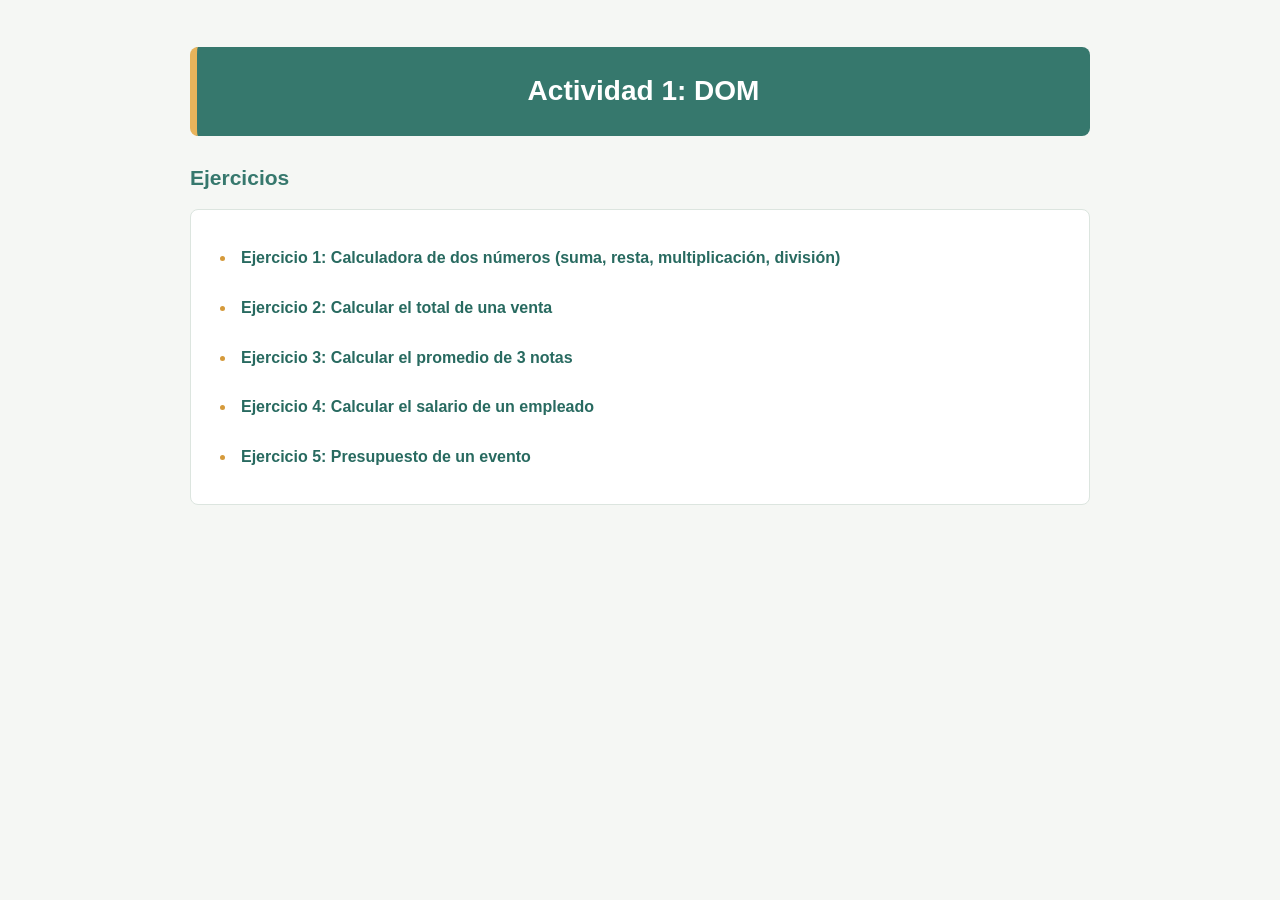
<file: index.html>
<!DOCTYPE html>
<html lang="es">
<head>
  <meta charset="UTF-8">
  <meta name="viewport" content="width=device-width, initial-scale=1.0">
  <title>Actividad 1: DOM</title>
   <link rel="stylesheet" href="css/style.css">
  <!--
    REQUISITO: debes crear tu propio archivo CSS (por ejemplo "estilos.css")
    y vincularlo aquí para darle estilo a esta página de inicio.
    Ejemplo: <link rel="stylesheet" href="estilos.css">
  -->
</head>
<body>

  <h1>Actividad 1: DOM</h1>

<!--
    Qué debes entregar en cada ejercicio:
    1. Crear tu propio archivo CSS y vincularlo en cada página HTML (puede
       ser el mismo archivo para todas, o uno por página).
    2. Crear tu propio archivo JavaScript y vincularlo al final del body de
       cada página.
    3. En el HTML de cada ejercicio, agregar el atributo onclick a cada
       botón, indicando la función de tu JS que debe ejecutar.
    4. En tu JS, usar el DOM (sin id ni name) para leer los valores de los
       inputs, calcular el resultado y mostrarlo en el input de resultado
       correspondiente.
    5. Revisar que los enlaces de este index.html funcionen correctamente
       hacia cada ejercicio.
  -->

  <h2>Ejercicios</h2>
  <ul>
    <li><a href="calculadora.html">Ejercicio 1: Calculadora de dos números (suma, resta, multiplicación, división)</a></li>
    <li><a href="venta.html">Ejercicio 2: Calcular el total de una venta</a></li>
    <li><a href="promedio.html">Ejercicio 3: Calcular el promedio de 3 notas</a></li>
    <li><a href="salario.html">Ejercicio 4: Calcular el salario de un empleado</a></li>
    <li><a href="otra.html">Ejercicio 5: Presupuesto de un evento</a></li>
  </ul>

  <!--
    REQUISITO: debes crear tu propio archivo JS (por ejemplo "index.js")
    y vincularlo aquí si lo necesitas para esta página.
    Ejemplo: <script src="index.js"></script>
  -->
    <script src="js/script.js"></script>
</body>
</html>
</file>
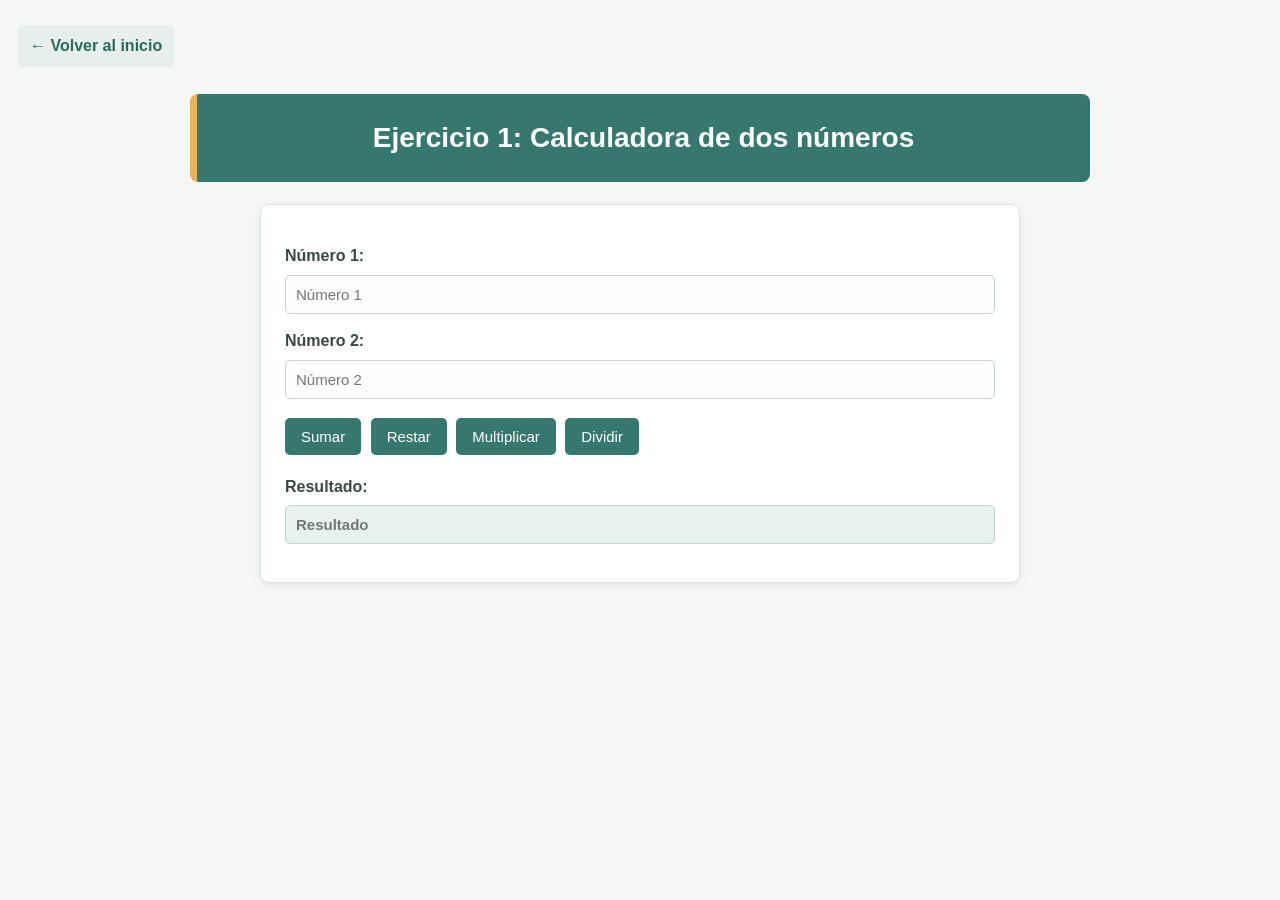
<file: calculadora.html>
<!DOCTYPE html>
<html lang="es">
<head>
  <meta charset="UTF-8">
  <meta name="viewport" content="width=device-width, initial-scale=1.0">
  <title>Ejercicio 1: Calculadora</title>
  <link rel="stylesheet" href="css/style.css">
  <!--
    REQUISITO: vincula aquí tu propio archivo CSS.
    Ejemplo: <link rel="stylesheet" href="estilos.css">
  -->
</head>
<body>

  <a href="index.html">&larr; Volver al inicio</a>

  <h1>Ejercicio 1: Calculadora de dos números</h1>

<!--
    Instrucciones:
    1. Los inputs de este formulario no tienen id ni name: debes acceder a ellos
       desde tu JS usando el DOM (por ejemplo querySelectorAll('input') y la
       posición de cada campo, o recorriendo el formulario).
    2. Agrega el atributo onclick a cada botón, apuntando a una función distinta
       de tu JS (sumar, restar, multiplicar, dividir).
    3. Valida en tu JS qué pasa si se intenta dividir por cero.
    4. Crea y vincula tu propio CSS y tu propio JS.
  -->

  <form>
    <p>
      <label>Número 1: <input type="number"  id="num1"   placeholder="Número 1"></label>
    </p>
    <p>
      <label>Número 2: <input type="number"  id="num2"    placeholder="Número 2"></label>
    </p>

    <p>
      <button type="button" onclick="sumar()">Sumar</button>
      <button type="button" onclick="restar()">Restar</button>
      <button type="button" onclick="multiplicar()">Multiplicar</button>
      <button type="button" onclick="dividir()">Dividir</button>
    </p>

    <p>
      <label>Resultado: <input type="text" id="resultado1" placeholder="Resultado" readonly></label>
    </p>
  </form>

  <!--
    REQUISITO: vincula aquí tu propio archivo JS.
    Ejemplo: <script src="calculadora.js"></script>
  -->
    <script src="js/script.js"></script>
</body>
</html>
</file>
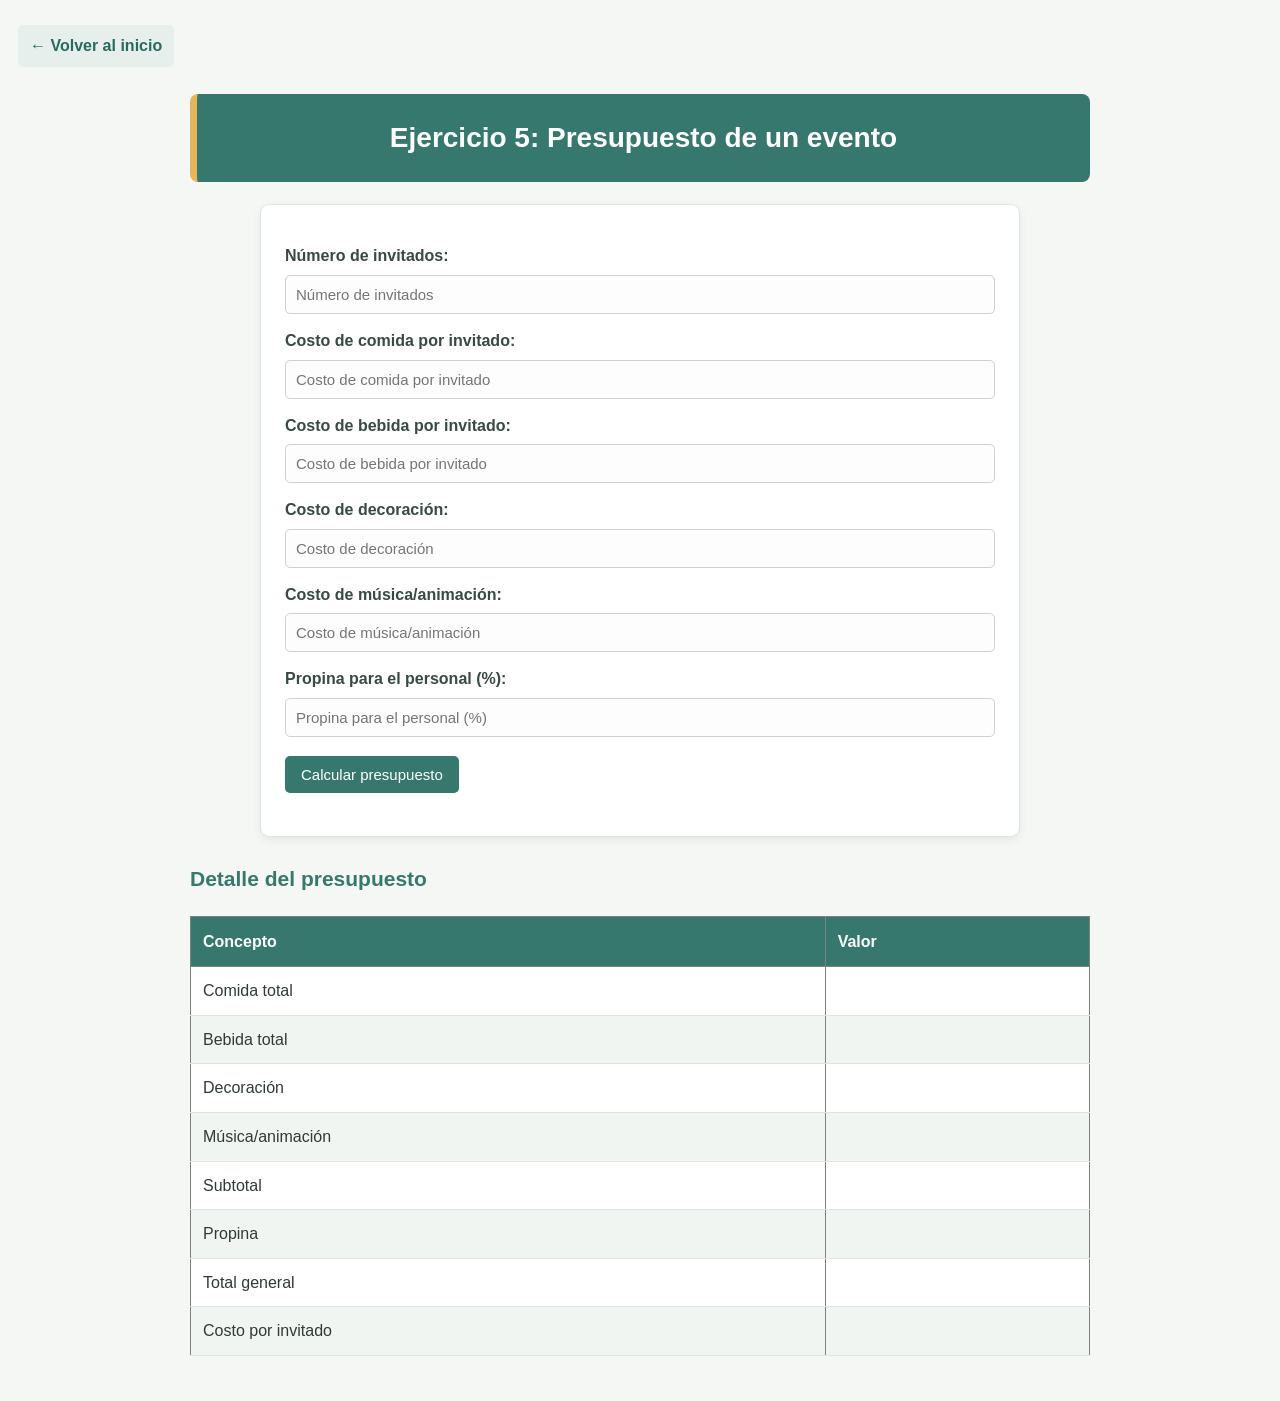
<file: otra.html>
<!DOCTYPE html>
<html lang="es">
<head>
  <meta charset="UTF-8">
  <meta name="viewport" content="width=device-width, initial-scale=1.0">
  <title>Ejercicio 5: Presupuesto de un evento</title>
  <link rel="stylesheet" href="css/style.css">
  <!--
    REQUISITO: vincula aquí tu propio archivo CSS.
    Ejemplo: <link rel="stylesheet" href="estilos.css">
  -->
</head>
<body>

  <a href="index.html">&larr; Volver al inicio</a>

  <h1>Ejercicio 5: Presupuesto de un evento</h1>

<!--
    Instrucciones:
    1. Los inputs no tienen id ni name: accede a ellos desde tu JS
       recorriendo el DOM del formulario.
    2. Agrega el atributo onclick al botón "Calcular presupuesto",
       apuntando a una función de tu JS.
    3. En tu JS debes calcular, usando variables, al menos:
       - comida total = invitados * costo de comida por invitado
       - bebida total = invitados * costo de bebida por invitado
       - subtotal = comida total + bebida total + decoración + música
       - propina = subtotal * (porcentaje de propina / 100)
       - total general = subtotal + propina
       - costo por invitado = total general / invitados
    4. Las celdas de la columna "Valor" de la tabla tampoco tienen id ni
       name: accede a ellas recorriendo las filas de la tabla
       (querySelectorAll('tbody tr'), children, etc.) y escribe ahí cada
       resultado.
    5. Valida qué pasa si el número de invitados es 0 o está vacío.
    6. Todos los valores de la tabla son dinero: antes de escribirlos en la
       celda, fórmatealos con toLocaleString() (por ejemplo:
       totalGeneral.toLocaleString('es-CO')).
    7. Crea y vincula tu propio CSS y tu propio JS.
  -->

  <form>
    <p>
      <label>Número de invitados: <input type="number" id="numero_invitados" placeholder="Número de invitados"></label>
    </p>
    <p>
      <label>Costo de comida por invitado: <input type="number" id="costo_comida" placeholder="Costo de comida por invitado"></label>
    </p>
    <p>
      <label>Costo de bebida por invitado: <input type="number" id="costo_bebida" placeholder="Costo de bebida por invitado"></label>
    </p>
    <p>
      <label>Costo de decoración: <input type="number" id="costo_decoracion" placeholder="Costo de decoración"></label>
    </p>
    <p>
      <label>Costo de música/animación: <input type="number" id="costo_musica" placeholder="Costo de música/animación"></label>
    </p>
    <p>
      <label>Propina para el personal (%): <input type="number" id="propina" placeholder="Propina para el personal (%)"></label>
    </p>

    <p>
      <button type="button" onclick="presupuesto()">Calcular presupuesto</button>
    </p>
  </form>

  <h2>Detalle del presupuesto</h2>
  <table border="1">
    <thead>
      <tr>
        <th>Concepto</th>
        <th>Valor</th>
      </tr>
    </thead>
    <tbody>
      <tr>
        <td>Comida total</td>
        <td id="comida_total"> </td>
      </tr>
      <tr>
        <td>Bebida total</td>
        <td id="bebida"></td>
      </tr>
      <tr>
        <td>Decoración</td>
        <td id="decora"></td>
      </tr>
      <tr>
        <td>Música/animación</td>
        <td id="musiani"></td>
      </tr>
      <tr>
        <td>Subtotal</td>
        <td id="su"></td>
      </tr>
      <tr>
        <td>Propina</td>
        <td id="pro"></td>
      </tr>
      <tr>
        <td>Total general</td>
        <td id="to_ge"></td>
      </tr>
      <tr>
        <td>Costo por invitado</td>
        <td id="cos_p_in"></td>
      </tr>
    </tbody>
  </table>

  <!--
    REQUISITO: vincula aquí tu propio archivo JS.
    Ejemplo: <script src="otra.js"></script>
  -->
  <script src="js/script.js"></script>
</body>
</html>
</file>
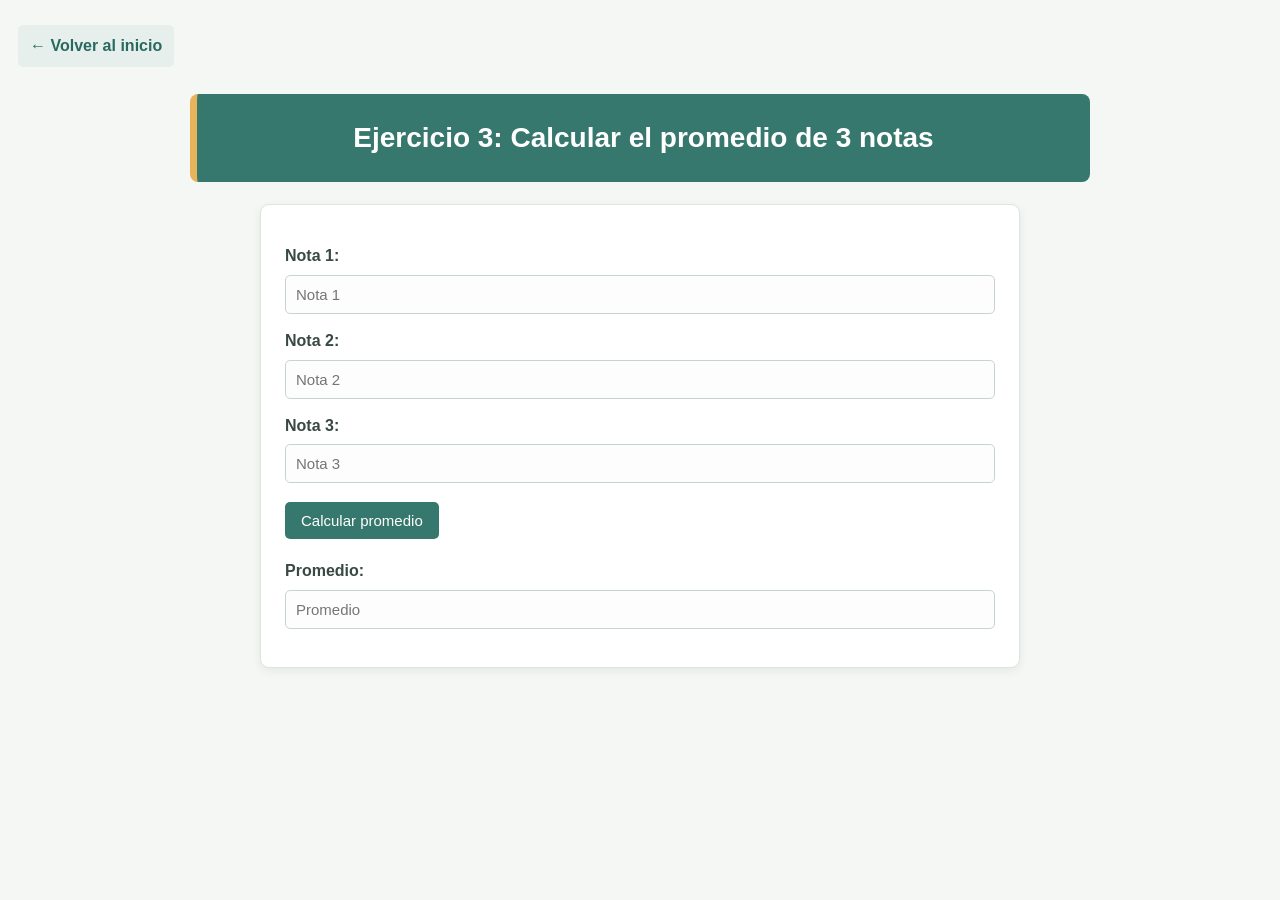
<file: promedio.html>
<!DOCTYPE html>
<html lang="es">
<head>
  <meta charset="UTF-8">
  <meta name="viewport" content="width=device-width, initial-scale=1.0">
  <title>Ejercicio 3: Promedio de notas</title>
  <link rel="stylesheet" href="css/style.css">
  <!--
    REQUISITO: vincula aquí tu propio archivo CSS.
    Ejemplo: <link rel="stylesheet" href="estilos.css">
  -->
</head>
<body>

  <a href="index.html">&larr; Volver al inicio</a>

  <h1>Ejercicio 3: Calcular el promedio de 3 notas</h1>

<!--
    Instrucciones:
    1. Los inputs no tienen id ni name: accede a ellos desde tu JS recorriendo
       el DOM del formulario.
    2. Agrega el atributo onclick al botón "Calcular promedio", apuntando a
       una función de tu JS.
    3. Opcional: valida que las notas estén en un rango válido (por ejemplo
       entre 0 y 5, o entre 0 y 10, según el sistema que uses).
    4. El promedio es un campo de promedio: antes de mostrarlo, fórmatealo
       con toFixed(2) para que quede con dos decimales.
    5. Crea y vincula tu propio CSS y tu propio JS.
  -->

  <form>
    <p>
      <label>Nota 1: <input type="number" id="not1" step="0.1" placeholder="Nota 1"></label>
    </p>
    <p>
      <label>Nota 2: <input type="number" id="not2"  step="0.1" placeholder="Nota 2"></label>
    </p>
    <p>
      <label>Nota 3: <input type="number" id="not3" step="0.1" placeholder="Nota 3"></label>
    </p>

    <p>
      <button type="button" onclick="promedio()" >Calcular promedio</button>
    </p>

    <p>
      <label>Promedio: <input type="text" id="prooomedio" placeholder="Promedio" readonly></label>
    </p>
  </form>

  <!--
    REQUISITO: vincula aquí tu propio archivo JS.
    Ejemplo: <script src="promedio.js"></script>
  -->
  <script src="js/script.js"></script>
</body>
</html>
</file>
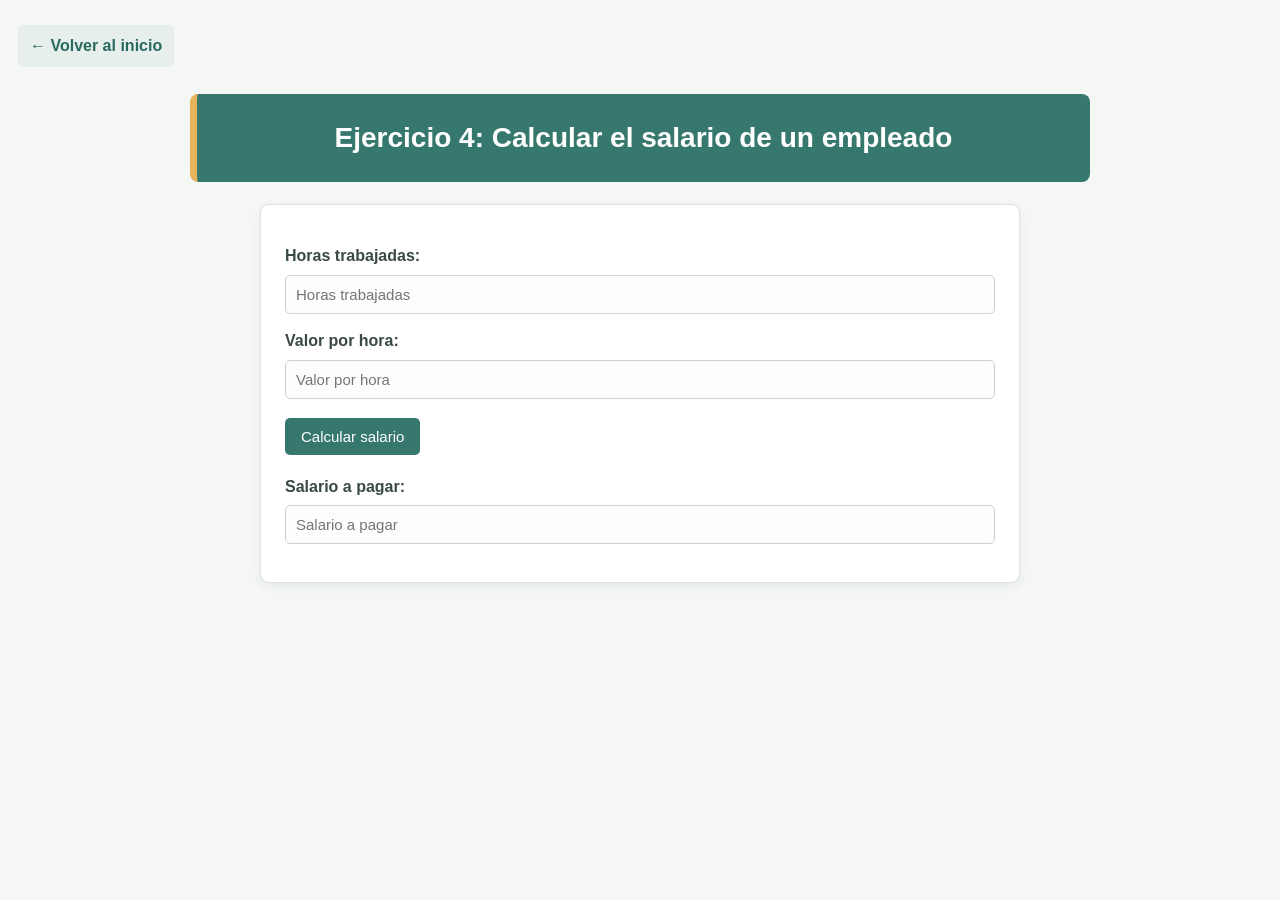
<file: salario.html>
<!DOCTYPE html>
<html lang="es">
<head>
  <meta charset="UTF-8">
  <meta name="viewport" content="width=device-width, initial-scale=1.0">
  <title>Ejercicio 4: Salario de empleado</title>
  <link rel="stylesheet" href="css/style.css">
  <!--
    REQUISITO: vincula aquí tu propio archivo CSS.
    Ejemplo: <link rel="stylesheet" href="estilos.css">
  -->
</head>
<body>

  <a href="index.html">&larr; Volver al inicio</a>

  <h1>Ejercicio 4: Calcular el salario de un empleado</h1>

<!--
    Instrucciones:
    1. Los inputs no tienen id ni name: accede a ellos desde tu JS recorriendo
       el DOM del formulario.
    2. Agrega el atributo onclick al botón "Calcular salario", apuntando a
       una función de tu JS.
    3. Opcional: agrega una regla propia, por ejemplo recargo por horas extra
       si se trabajan más de 8 horas al día.
    4. El salario a pagar es un valor en dinero: antes de mostrarlo,
       fórmatealo con toLocaleString() (por ejemplo:
       salario.toLocaleString('es-CO')).
    5. Crea y vincula tu propio CSS y tu propio JS.
  -->

  <form>
    <p>
      <label>Horas trabajadas: <input type="number" id="horas" placeholder="Horas trabajadas"></label>
    </p>
    <p>
      <label>Valor por hora: <input type="number" id="valor" placeholder="Valor por hora"></label>
    </p>

    <p>
      <button type="button" onclick="cal_salario()">Calcular salario</button>
    </p>

    <p>
      <label>Salario a pagar: <input type="text" id="salario" placeholder="Salario a pagar" readonly></label>
    </p>
  </form>

  <!--
    REQUISITO: vincula aquí tu propio archivo JS.
    Ejemplo: <script src="salario.js"></script>
  -->
  <script src="js/script.js"></script>
</body>
</html>
</file>
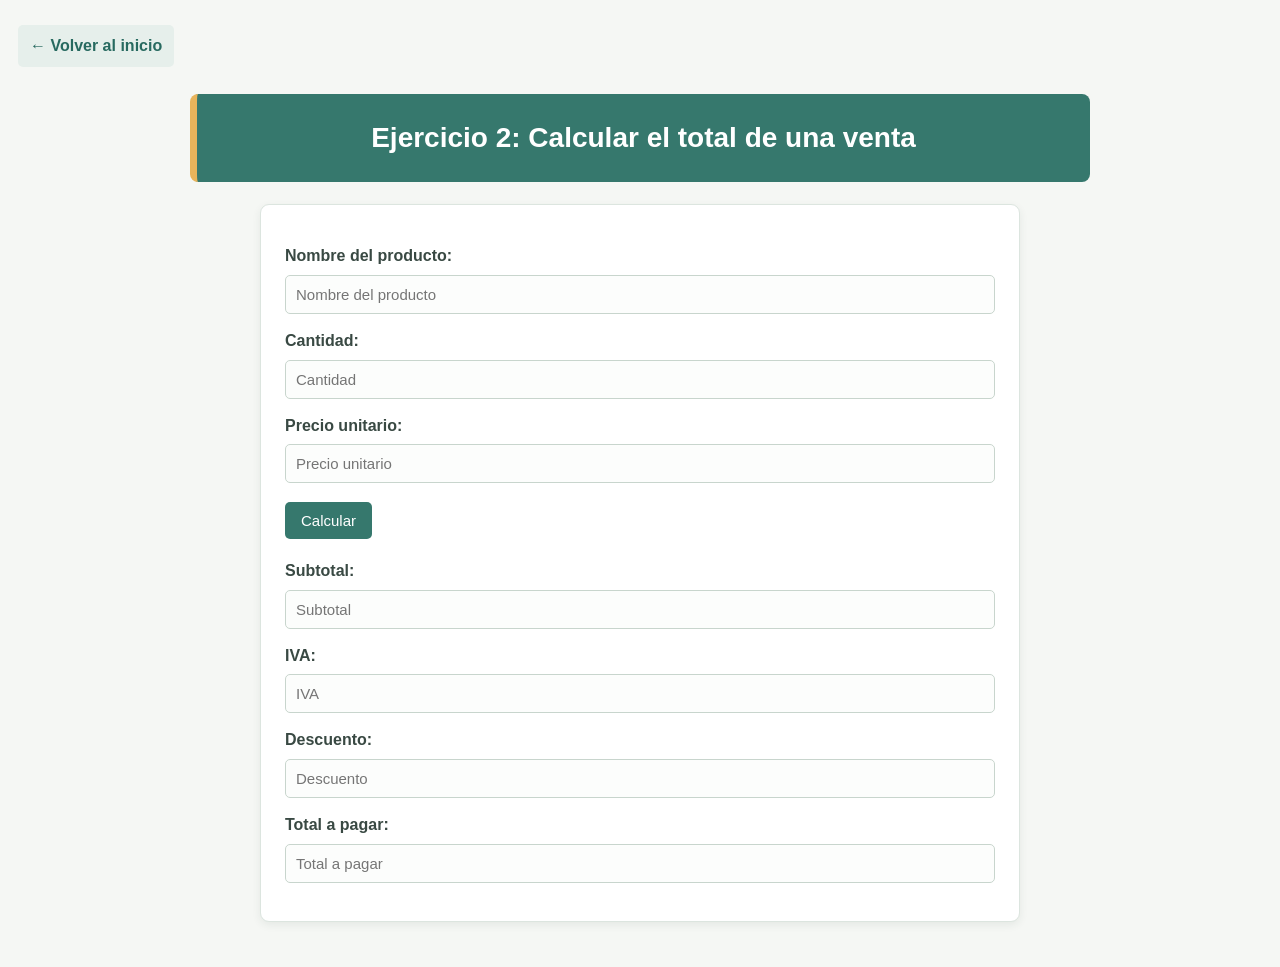
<file: venta.html>
<!DOCTYPE html>
<html lang="es">
<head>
  <meta charset="UTF-8">
  <meta name="viewport" content="width=device-width, initial-scale=1.0">
  <title>Ejercicio 2: Total de venta</title>
   <link rel="stylesheet" href="css/style.css">

  <!--
    REQUISITO: vincula aquí tu propio archivo CSS.
    Ejemplo: <link rel="stylesheet" href="estilos.css">
  -->
</head>
<body>

  <a href="index.html">&larr; Volver al inicio</a>

  <h1>Ejercicio 2: Calcular el total de una venta</h1>

<!--
    Instrucciones:
    1. Define tú mismo el porcentaje de IVA a aplicar (por ejemplo 19%).
    2. Define tú mismo una regla de descuento (por ejemplo: si la cantidad es
       mayor a 10 unidades, aplica un 5% de descuento sobre el subtotal).
    3. Los inputs no tienen id ni name: accede a ellos desde tu JS recorriendo
       el DOM del formulario.
    4. Agrega el atributo onclick al botón "Calcular", apuntando a una función
       de tu JS.
    5. El Subtotal, el IVA, el Descuento y el Total a pagar son valores en
       dinero: antes de mostrarlos, fórmatealos con toLocaleString() (por
       ejemplo: subtotal.toLocaleString('es-CO')).
    6. Crea y vincula tu propio CSS y tu propio JS.
  -->

  <form>
    <p>
      <label>Nombre del producto: <input type="text" id="producto" placeholder="Nombre del producto"></label>
    </p>
    <p>
      <label>Cantidad: <input type="number" id="Cantidad"  placeholder="Cantidad"></label>
    </p>
    <p>
      <label>Precio unitario: <input type="number" id="precio" placeholder="Precio unitario"></label>
    </p>

    <p>
      <button type="button" onclick="calcular()">Calcular</button>
    </p>

    <p>
      <label>Subtotal: <input type="text" id="subtotal" placeholder="Subtotal" readonly></label>
    </p>
    <p>
      <label>IVA: <input type="text" id="iva" placeholder="IVA" readonly></label>
    </p>
    <p>
      <label>Descuento: <input type="text" id="descuento"  placeholder="Descuento" readonly></label>
    </p>
    <p>
      <label>Total a pagar: <input type="text" id="total"  placeholder="Total a pagar" readonly></label>
    </p>
  </form>

  <!--
    REQUISITO: vincula aquí tu propio archivo JS.
    Ejemplo: <script src="venta.js"></script>
  -->
  <script src="js/script.js"></script>
</body>
</html>
</file>
<file: css/style.css>
/* Estilos generales */
* {
    margin: 0;
    padding: 0;
    box-sizing: border-box;
}

body {
    font-family: Arial, Helvetica, sans-serif;
    background-color: #f5f7f4;
    color: #303a36;
    line-height: 1.6;
    padding: 25px 18px;
}

/* Títulos */
h1 {
    max-width: 900px;
    margin: 22px auto;
    padding: 22px 16px;
    background-color: #36786d;
    border-left: 7px solid #e8b45b;
    border-radius: 8px;
    color: white;
    text-align: center;
    font-size: 28px;
}

h2 {
    max-width: 900px;
    margin: 25px auto 10px;
    color: #36786d;
    font-size: 21px;
}

p {
    max-width: 900px;
    margin: 12px auto;
}

/* Enlaces */
a {
    color: #286a60;
    font-weight: bold;
    text-decoration: none;
}

a:hover {
    color: #b47720;
    text-decoration: underline;
}

body > a {
    display: inline-block;
    margin: 0 auto 5px;
    padding: 8px 12px;
    background-color: #e6efeb;
    border-radius: 5px;
}

/* Lista de ejercicios */
ul {
    max-width: 900px;
    margin: 15px auto;
    padding: 18px 25px 18px 45px;
    background-color: white;
    border: 1px solid #dce5df;
    border-radius: 8px;
}

li {
    margin: 10px 0;
    padding: 7px 5px;
}

li::marker {
    color: #d59a3b;
}

/* Formularios */
form {
    max-width: 760px;
    margin: 20px auto;
    padding: 24px;
    background-color: white;
    border: 1px solid #dce5df;
    border-radius: 9px;
    box-shadow: 0 3px 8px rgba(40, 70, 55, 0.08);
}

form p {
    margin: 14px 0;
}

label {
    display: block;
    color: #394943;
    font-weight: bold;
}

/* Campos para escribir */
input,
select,
textarea {
    width: 100%;
    margin-top: 6px;
    padding: 10px;
    border: 1px solid #c8d5cd;
    border-radius: 5px;
    background-color: #fcfdfc;
    color: #303a36;
    font-family: Arial, Helvetica, sans-serif;
    font-size: 15px;
}

input:focus,
select:focus,
textarea:focus {
    outline: none;
    border-color: #36786d;
    box-shadow: 0 0 0 2px #dcece5;
}

/* Botones */
button {
    margin: 5px 5px 5px 0;
    padding: 10px 16px;
    background-color: #36786d;
    border: none;
    border-radius: 5px;
    color: white;
    font-size: 15px;
    cursor: pointer;
}

button:hover {
    background-color: #285c53;
}

button:active {
    background-color: #214d45;
}

/* Tablas */
table {
    width: 100%;
    max-width: 900px;
    margin: 20px auto;
    border-collapse: collapse;
    background-color: white;
}

th {
    padding: 12px;
    background-color: #36786d;
    color: white;
    text-align: left;
}

td {
    padding: 11px 12px;
    border-bottom: 1px solid #dce5df;
}

tbody tr:nth-child(even) {
    background-color: #f0f5f1;
}

tbody tr:hover {
    background-color: #e3eee8;
}

/* Resultados de los ejercicios */
#resultado1,
#resultado,
.resultado {
    background-color: #e8f2ec;
    color: #285c53;
    font-weight: bold;
}

code {
    padding: 2px 5px;
    background-color: #f8edda;
    border-radius: 4px;
    color: #805b22;
}

strong {
    color: #285c53;
}

/* Ajustes para pantallas pequeñas */
@media (max-width: 600px) {
    body {
        padding: 14px 10px;
    }

    h1 {
        padding: 17px 12px;
        font-size: 22px;
    }

    h2 {
        font-size: 19px;
    }

    form {
        padding: 15px;
    }

    button {
        margin: 5px 3px 5px 0;
        padding: 9px 12px;
    }

    table {
        font-size: 13px;
    }

    th,
    td {
        padding: 7px;
    }
}
</file>
